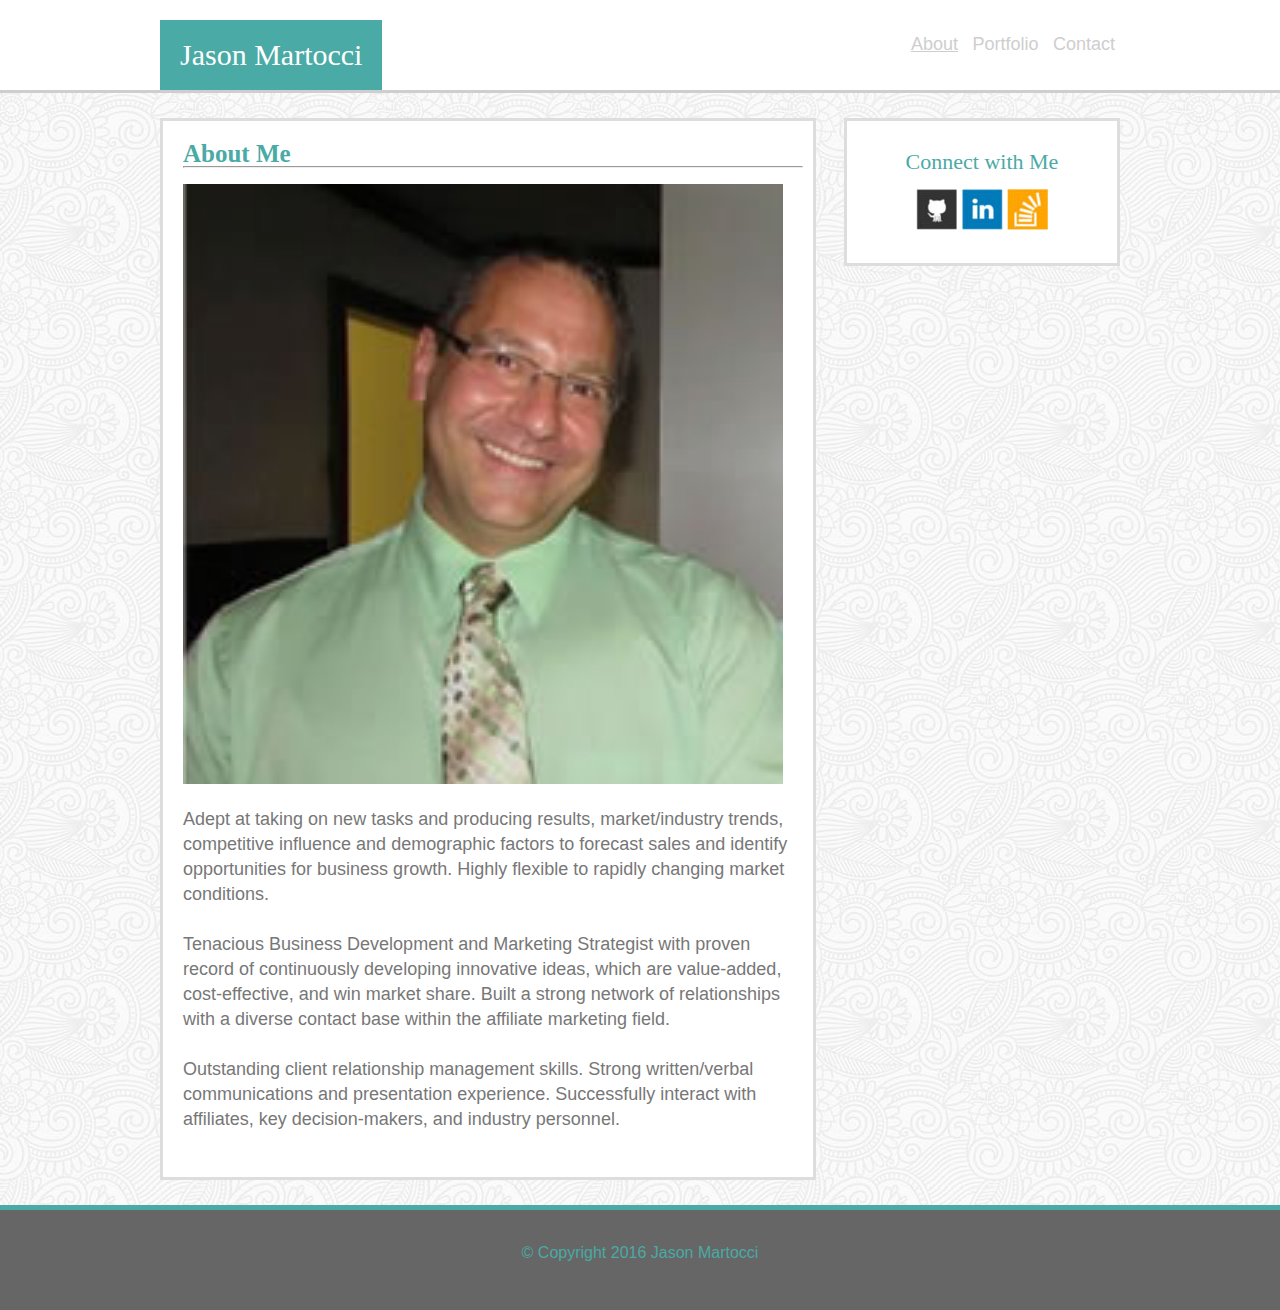
<file: index.html>
<!doctype html>
<html>
<head>
	<title>My Portfolio</title>
	<link rel="stylesheet" type="text/css" href="assets/css/reset.css">
	<link rel="stylesheet" type="text/css" href="assets/css/style.css">
	<meta name="viewport" content="width=device-width, initial-scale=1.0">
</head>
<body>
<div class="container">
	<div class="header_container">
		<div class="header">
			<div class="logo"><h1>Jason Martocci</h1></div>
			<div class="navigation">
				<ul>
					<li><a href="index.html"><u>About</u></a></li>
					<li><a href="portfolio.html">Portfolio</a></li>
					<li><a href="contact.html">Contact</a></li>
				</ul>
			</div>
		</div>
	</div>
	<div class="content">
		<div class="content_container">
			<div class="left_content_container">
				<div class="left_content">
					<h2>About Me</h2>
					<hr><br>
					<img class="headshot" src="assets/images/Jason_Martocci.jpg" alt="Jason Martocci" />
					<p>Adept at taking on new tasks and producing results, market/industry trends, competitive influence and demographic factors to forecast sales and identify opportunities for business growth. Highly flexible to rapidly changing market conditions.<br><br>
					Tenacious Business Development and Marketing Strategist with proven record of continuously developing innovative ideas, which are value-added, cost-effective, and win market share. Built a strong network of relationships with a diverse contact base within the affiliate marketing field.<br><br>
					Outstanding client relationship management skills. Strong written/verbal communications and presentation experience. Successfully interact with affiliates, key decision-makers, and industry personnel.<br><br></p> 
				</div>
			</div>
			<div class="right_content_container">
				<div class="right_content">
					<h3>Connect with Me</h3><br>
					<a href="https://github.com/JasonMartocci" target="_blank"><img src="assets/images/github_icon.jpg" width="41" height="41" alt="Github for Jason Martocci" /></a>
					<a href="https://www.linkedin.com/in/jasonmartocci" target="_blank"><img src="assets/images/linkedin_icon.jpg" width="41" height="41" alt="LinkedIn for Jason Martocci" /></a>
					<a href="https://stackoverflow.com/users/5792314/jason-martocci" target="_blank"><img src="assets/images/stackoverflow_icon.jpg" width="41" height="41" alt="Stackoverflow for Jason Martocci" /></a>
				</div>
			</div>
		</div>
	</div>
</div>
<div class="footer">
	<div class="copyright">
		&copy; Copyright 2016 Jason Martocci
	</div>
</div>
</body>
</html>
</file>
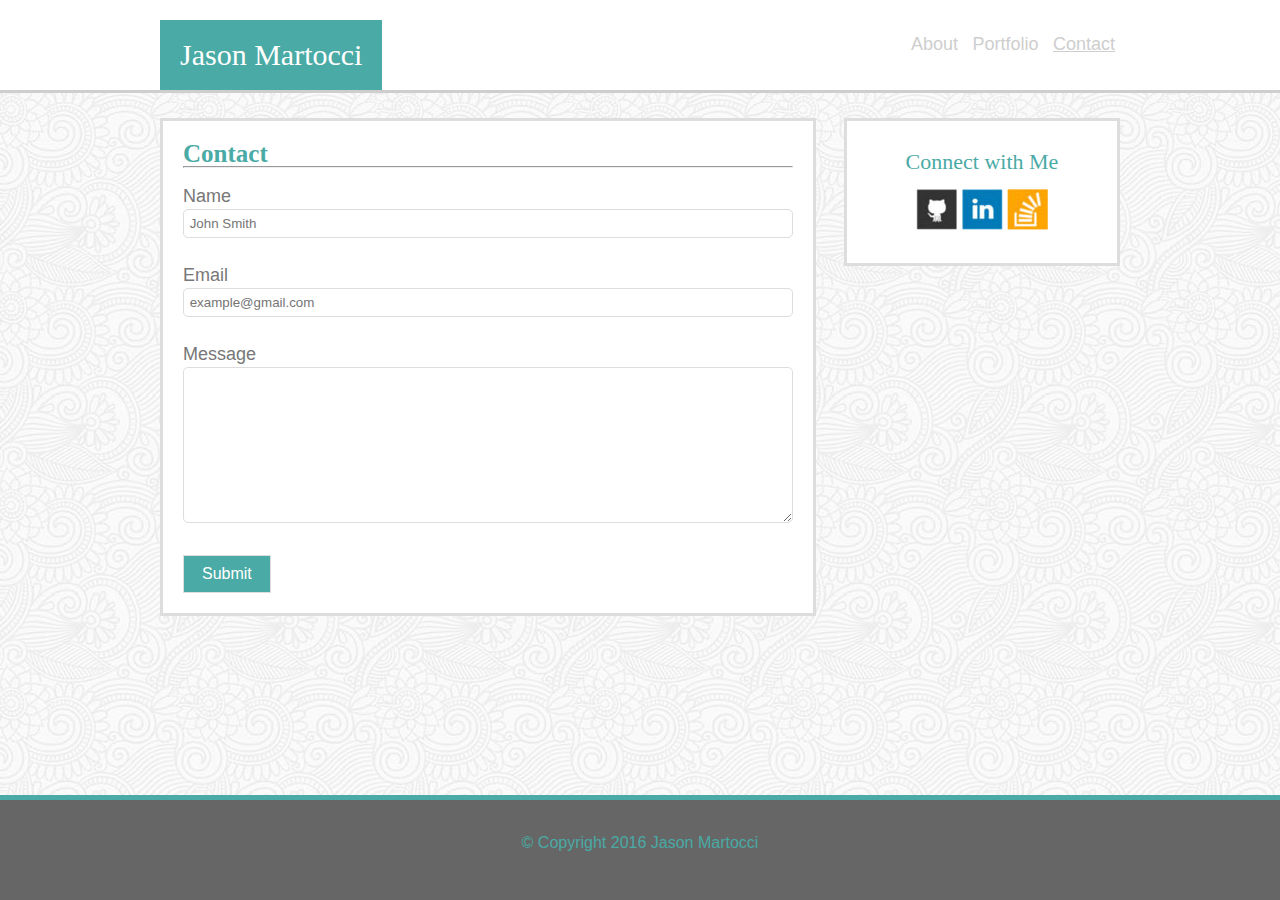
<file: contact.html>
<!doctype html>
<html>
<head>
	<title>My Portfolio</title>
	<link rel="stylesheet" type="text/css" href="assets/css/reset.css">
	<link rel="stylesheet" type="text/css" href="assets/css/style.css">
	<meta name="viewport" content="width=device-width, initial-scale=1.0">
</head>
<body>
<div class="container">
	<div class="header_container">
		<div class="header">
			<div class="logo"><h1>Jason Martocci</h1></div>
			<div class="navigation">
				<ul>
					<li><a href="index.html">About</a></li>
					<li><a href="portfolio.html">Portfolio</a></li>
					<li><a href="contact.html"><u>Contact</u></a></li>
				</ul>
			</div>
		</div>
	</div>
	<div class="content">
		<div class="content_container">
			<div class="left_content_container">
				<div class="left_content">
					<h2>Contact</h2>
					<hr><br>
						<form action="mailto:martoccijason@gmail.com" method="post" enctype="text/plain">
							<p>
								Name<br>
								<input class="textbox" type="text" name="name" placeholder=" John Smith"><br><br>
								Email<br>
								<input class="textbox" type="text" name="email" placeholder=" example@gmail.com"><br><br>
								Message<br>
								<textarea class="textarea" name="message"></textarea><br><br>
								<input class="css_button" type="submit" value="Submit">
							</p>
						</form>
				</div>
			</div>
			<div class="right_content_container">
				<div class="right_content">
					<h3>Connect with Me</h3><br>
					<a href="https://github.com/JasonMartocci" target="_blank"><img src="assets/images/github_icon.jpg" width="41" height="41" alt="Github for Jason Martocci" /></a>
					<a href="https://www.linkedin.com/in/jasonmartocci" target="_blank"><img src="assets/images/linkedin_icon.jpg" width="41" height="41" alt="LinkedIn for Jason Martocci" /></a>
					<a href="https://stackoverflow.com/users/5792314/jason-martocci" target="_blank"><img src="assets/images/stackoverflow_icon.jpg" width="41" height="41" alt="Stackoverflow for Jason Martocci" /></a>
				</div>
			</div>
		</div>
	</div>
</div>
<div class="footer">
	<div class="copyright">
		&copy; Copyright 2016 Jason Martocci
	</div>
</div>
</body>
</html>
</file>
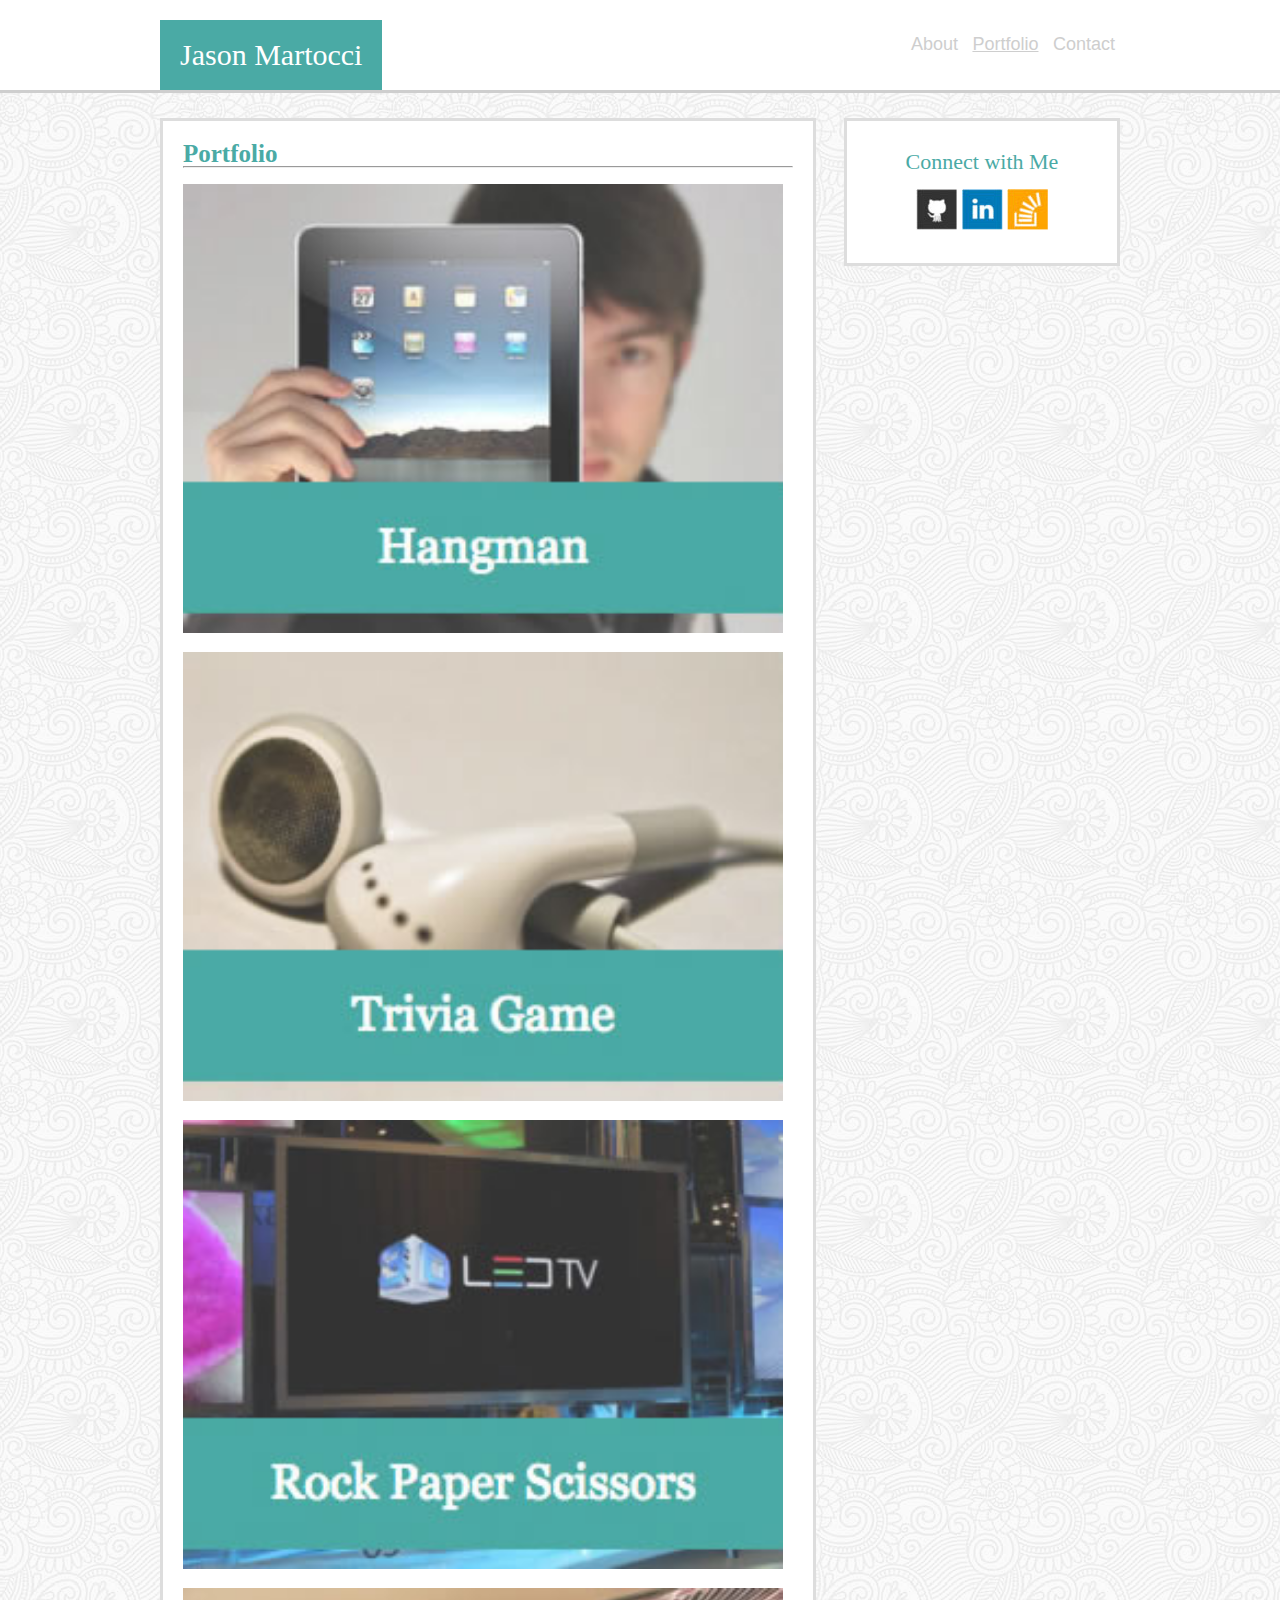
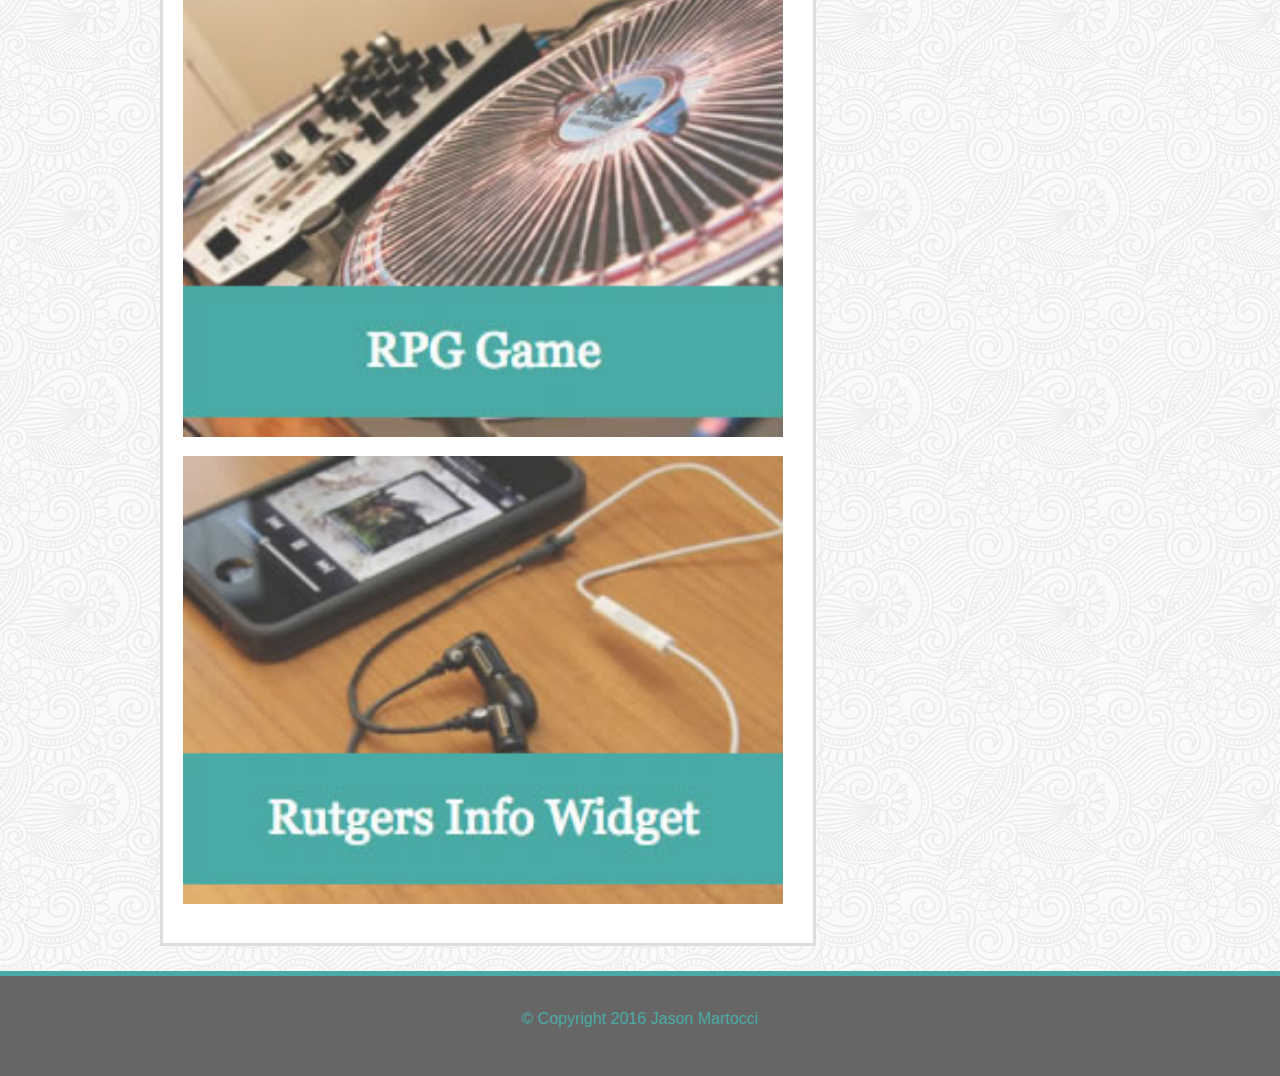
<file: portfolio.html>
<!doctype html>
<html>
<head>
	<title>My Portfolio</title>
	<link rel="stylesheet" type="text/css" href="assets/css/reset.css">
	<link rel="stylesheet" type="text/css" href="assets/css/style.css">
	<meta name="viewport" content="width=device-width, initial-scale=1.0">
</head>
<body>
<div class="container">
	<div class="header_container">
		<div class="header">
			<div class="logo"><h1>Jason Martocci</h1></div>
			<div class="navigation">
				<ul>
					<li><a href="index.html">About</a></li>
					<li><a href="portfolio.html"><u>Portfolio</u></a></li>
					<li><a href="contact.html">Contact</a></li>
				</ul>
			</div>
		</div>
	</div>
	<div class="content">
		<div class="content_container">
			<div class="left_content_container">
				<div class="left_content">
					<h2>Portfolio</h2>
					<hr><br>
					<div class="portfolio_content">
						<div class="column1">
							<img class="portfolio_images" src="assets/images/hangman.jpg" alt="Hangman" /><br><br>
							<img class="portfolio_images" src="assets/images/trivia_game.jpg" alt="Trivia Game" /><br><br>
							<img class="portfolio_images" src="assets/images/rock_paper_scissors.jpg" alt="Rock Paper Scissors" /><br><br>
						</div>
						<div class="column2">
							<img class="portfolio_images" src="assets/images/rpg_game.jpg" alt="RPG Game" /><br><br>
							<img class="portfolio_images" src="assets/images/rutgers_info_widget.jpg" alt="Rutgers Info Widget" /><br><br>
						</div>
					</div>
				</div>
			</div>
			<div class="right_content_container">
				<div class="right_content">
					<h3>Connect with Me</h3><br>
					<a href="https://github.com/JasonMartocci" target="_blank"><img src="assets/images/github_icon.jpg" width="41" height="41" alt="Github for Jason Martocci" /></a>
					<a href="https://www.linkedin.com/in/jasonmartocci" target="_blank"><img src="assets/images/linkedin_icon.jpg" width="41" height="41" alt="LinkedIn for Jason Martocci" /></a>
					<a href="https://stackoverflow.com/users/5792314/jason-martocci" target="_blank"><img src="assets/images/stackoverflow_icon.jpg" width="41" height="41" alt="Stackoverflow for Jason Martocci" /></a>
				</div>
			</div>
		</div>
	</div>
</div>
<div class="footer">
	<div class="copyright">
		&copy; Copyright 2016 Jason Martocci
	</div>
</div>
</body>
</html>
</file>
<file: assets/css/style.css>
* {
	margin: 0;
}
html, body {
	height: 100%;
}
body{
	font-family: "Arial", "Helvetica Neue", "Helvetica", "sans-serif";
	background-image: url("../images/symphony.png");
}
a{
	text-decoration: none;
	color: #cecece;
	font-size:18px;
}
a:hover{
	text-decoration: underline;
	color: #cecece;
	font-size:18px;
}
h1{
	font-family: "Georgia", "Times", "Times New Roman", "serif";
	color: #ffffff;
	font-size:30px;
}
h2{
	font-family: "Georgia", "Times", "Times New Roman", "serif";
	color: #4aaaa5;
	font-size:25px;
	font-weight: bold;
}
h3{
	font-family: "Georgia", "Times", "Times New Roman", "serif";
	color: #4aaaa5;
	font-size:22px;
}
p{
	color: #777777;
	font-size:18px;
	line-height: 25px;
}
.container{
    position: relative;
	padding: 0px;
	height: 100%;
}
.header_container{
	position: relative;
	margin: auto;
	background-color: #ffffff;
	height:90px;
}
.logo{
	float: left;
	background-color: #4aaaa5;
	padding: 20px;
}
ul{
	list-style-type: none;
	float: right;
	margin-top: 15px;
}
li{
	display: inline;
	padding: 5px;
	color: #000000;
}
.content{
	position: relative;
	border-top: 3px solid #cecece;
	background-image: url("../images/symphony.png");
	width:100%;
	height:auto;
	margin: 0 auto;
	clear: both;
}
.header{
	position: relative;
	width: 960px;
	margin: auto;
	padding-top: 20px;
}
.content_container{
	position: relative;
	width: 960px;
	min-height: 100%;
	margin: 0 auto;
	clear: both;
}
.left_content_container{
	float:left;
    width: 650px;
	margin: 25px 0 25px 0;
    background-color: #ffffff;
    border: 3px solid #dddddd;
}
.left_content{
	float: left;
    padding: 20px;
}
.headshot{
	width: 600px;
	padding: 0 20px 20px 0;
}
.right_content_container{
	float: right;
    width: 270px;
	margin-top: 25px;
    background-color: #ffffff;
    border: 3px solid #dddddd;
}
.right_content{
	text-align: center;
	padding: 30px 0 30px 0;
}
.portfolio_content{
	position: relative;
	width: 610px;
	clear: both;
}
.portfolio_images{
	width: 600px;
}
.column1{
	float: left;
	width: 600px;
}
.column2{
	float: left;
	width: 600px;
}
.textbox { 
    -webkit-border-radius: 5px; 
    -moz-border-radius: 5px; 
    border-radius: 5px; 
    border: 1px solid #dddddd; 
    outline: 0; 
    height: 25px; 
    width: 604px; 
 } 
.textarea { 
    -webkit-border-radius: 5px; 
    -moz-border-radius: 5px; 
    border-radius: 5px; 
    border: 1px solid #dddddd; 
    outline: 0; 
    height: 150px; 
    width: 604px; 
 } 
 .css_button {
    font-size: 16px;
    border: 1px solid #dddddd;
    padding: 9px 18px;
    cursor: pointer;
    color: #FFFFFF;
    display: inline-block;
    background: #4aaaa5;
}
.css_button:hover {
    font-size: 16px;
    border: 1px solid #dddddd;
    padding: 9px 18px;
    cursor: pointer;
    color: #FFFFFF;
    display: inline-block;
    background: #4aaabb;
}
.footer{
    position: relative;
	margin-top: -105px;
	background-color: #666666;
	height: 100px;
	border-top: #4aaaa5 5px solid;
	text-align: center;
	clear: both;
}
.copyright{
	margin-top: 35px;
	color: #4aaaa5;
} 

/* Start of Tablet 768 width css styling */
@media only screen and (max-width: 768px) {
	.logo{
		float: left;
		padding: 20px;
	}
	.header{
		position: relative;
		width: 700px;
		margin: auto;
		padding-top: 20px;
	}
	.content_container{
		position: relative;
		width: 750px;
		min-height: 100%;
		margin: 0 auto;
		clear: both;
	}
	.left_content_container{
		float:left;
	    width: 700px;
		margin: 25px 0 25px 25px;
	    background-color: #ffffff;
	    border: 3px solid #dddddd;
	}
	.right_content_container{
		float: left;
	    width: 700px;
		margin: 25px 0 25px 25px;
	    background-color: #ffffff;
	    border: 3px solid #dddddd;
	}
	.right_content{
		text-align: left;
		padding: 30px 0 30px 25px;
	}
	.portfolio_content{
		position: relative;
		width: 660px;
	}
	.portfolio_images{
		width: 274px;
	}
	.column1{
		float: left;
		width: 300px;
	}
	.column2{
		float: right;
		width: 300px;
	}
	.headshot{
		float: left;
		width: 300px;
		padding: 0 20px 20px 0;
	}
}
/* End of Tablet 768 width css styling */

/* Start of Mobile 640 width css styling */
@media only screen and (max-width: 640px) {
	.header{
		position: static;
		margin: 0 auto;
		padding-top: 0;
		z-index: 1;
	}
	.logo{
		height: 40px;
		width: 582px;
		text-align: center;
	}
	.navigation{
		float: left;
		text-align: center;
		width: 622px;
		background-color: #ffffff;
		clear: both;
	}
	ul{
		list-style-type: none;
		float: left;
		padding-bottom: 15px;
		clear: both;
	}
	li{
		display: inline;
		margin-left: 100px;
		color: #000000;
	}
	.content{
		margin: 38px 0 0 0;
		clear: both;
	}
	.content_container{
		position: relative;
		width: 600px;
		min-height: 100%;
		margin: 0 auto;
		clear: both;
	}
	.left_content_container{
		float:left;
	    width: 550px;
		margin: 25px 0 25px 25px;
	    background-color: #ffffff;
	    border: 3px solid #dddddd;
	}
	.right_content_container{
		float: left;
	    width: 550px;
		margin: 25px 0 25px 25px;
	    background-color: #ffffff;
	    border: 3px solid #dddddd;
	}
	.right_content{
		text-align: left;
		padding: 30px 0 30px 25px;
	}

	.textbox { 
	    -webkit-border-radius: 5px; 
	    -moz-border-radius: 5px; 
	    border-radius: 5px; 
	    border: 1px solid #dddddd; 
	    outline: 0; 
	    height: 25px; 
	    width: 504px; 
	 } 
	.textarea { 
	    -webkit-border-radius: 5px; 
	    -moz-border-radius: 5px; 
	    border-radius: 5px; 
	    border: 1px solid #dddddd; 
	    outline: 0; 
	    height: 150px; 
	    width: 504px; 
	 } 
	.portfolio_content{
		position: relative;
		width: 510px;
		clear: both;
	}
	.portfolio_images{
		width: 510px;
	}
	.column1{
		float: left;
		width: 274px;
	}
	.column2{
		float: left;
		width: 274px;
		clear: both;
	}
	.headshot{
		float: left;
		width: 510px;
		padding: 0 0 20px 0;
	}
}
/* End of Mobile 640 width css styling */
</file>
